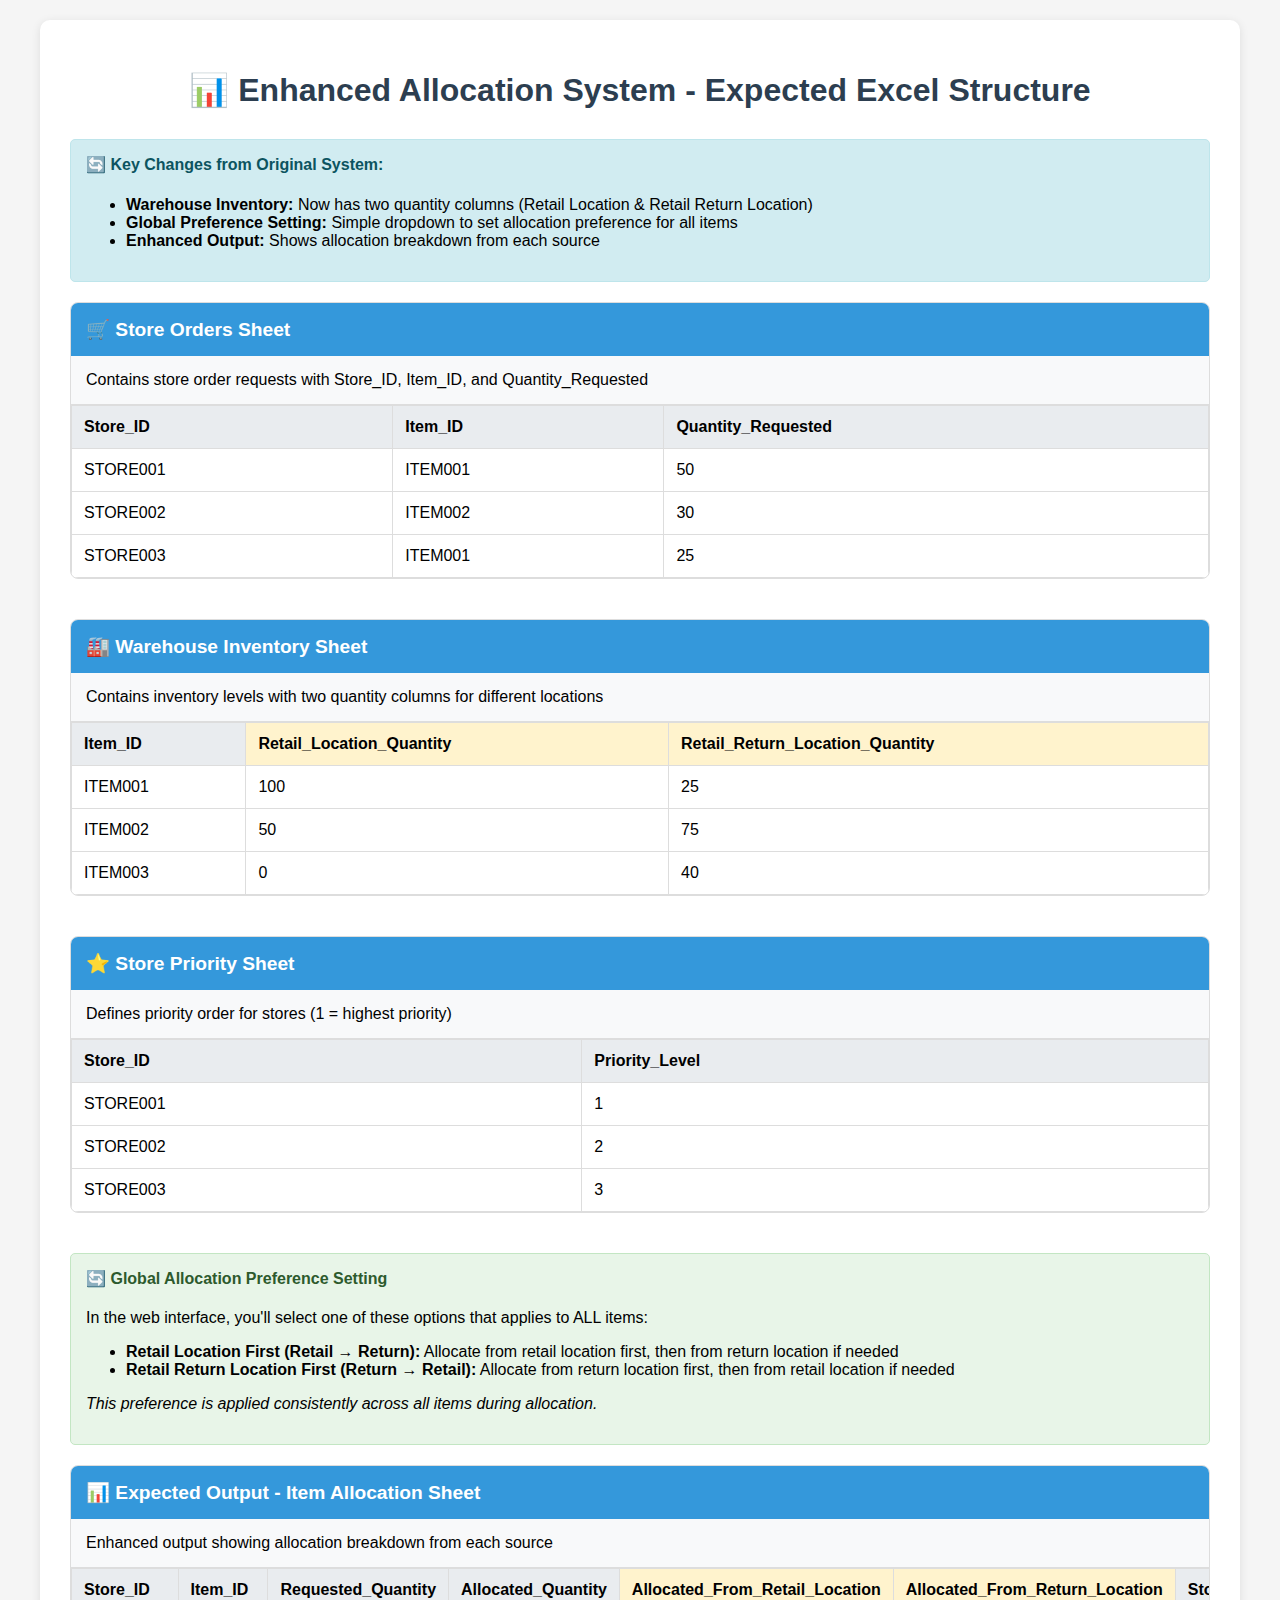
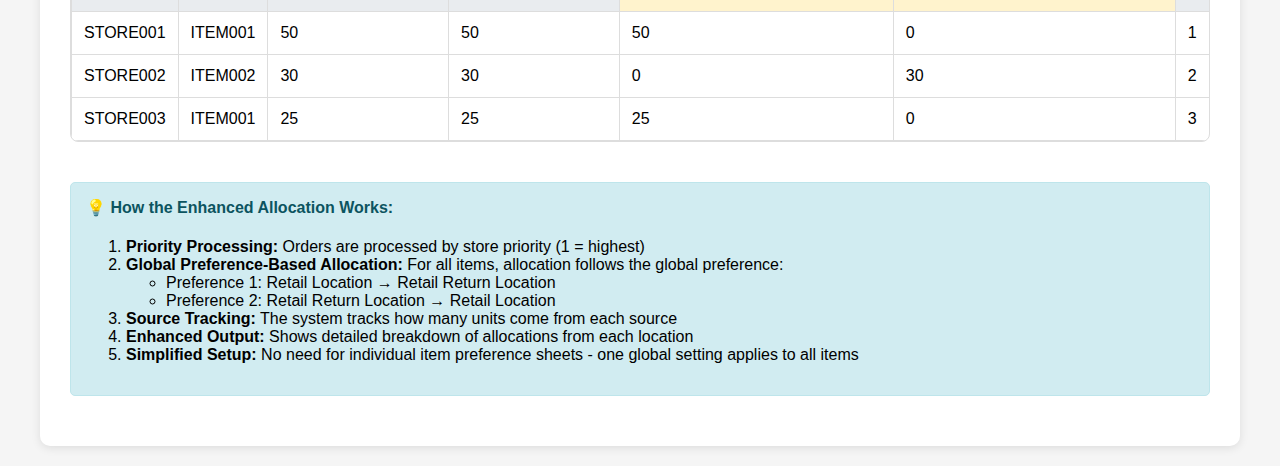
<file: sample_structure.html>
<!DOCTYPE html>
<html lang="en">
<head>
    <meta charset="UTF-8">
    <meta name="viewport" content="width=device-width, initial-scale=1.0">
    <title>Sample Excel Structure - Enhanced Allocation System</title>
    <style>
        body {
            font-family: Arial, sans-serif;
            max-width: 1200px;
            margin: 0 auto;
            padding: 20px;
            background: #f5f5f5;
        }
        .container {
            background: white;
            padding: 30px;
            border-radius: 10px;
            box-shadow: 0 2px 10px rgba(0,0,0,0.1);
        }
        h1 {
            color: #2c3e50;
            text-align: center;
            margin-bottom: 30px;
        }
        .sheet-example {
            margin-bottom: 40px;
            border: 1px solid #ddd;
            border-radius: 8px;
            overflow: hidden;
        }
        .sheet-title {
            background: #3498db;
            color: white;
            padding: 15px;
            font-weight: bold;
            font-size: 1.2rem;
        }
        .sheet-description {
            padding: 15px;
            background: #f8f9fa;
            border-bottom: 1px solid #ddd;
        }
        table {
            width: 100%;
            border-collapse: collapse;
        }
        th, td {
            border: 1px solid #ddd;
            padding: 12px;
            text-align: left;
        }
        th {
            background: #e9ecef;
            font-weight: bold;
        }
        .highlight {
            background: #fff3cd;
            font-weight: bold;
        }
        .note {
            background: #d1ecf1;
            border: 1px solid #bee5eb;
            border-radius: 5px;
            padding: 15px;
            margin: 20px 0;
        }
        .note h4 {
            margin-top: 0;
            color: #0c5460;
        }
        .preference-setting {
            background: #e8f5e8;
            border: 1px solid #c3e6c3;
            border-radius: 5px;
            padding: 15px;
            margin: 20px 0;
        }
        .preference-setting h4 {
            margin-top: 0;
            color: #2d5a2d;
        }
    </style>
</head>
<body>
    <div class="container">
        <h1>📊 Enhanced Allocation System - Expected Excel Structure</h1>
        
        <div class="note">
            <h4>🔄 Key Changes from Original System:</h4>
            <ul>
                <li><strong>Warehouse Inventory:</strong> Now has two quantity columns (Retail Location & Retail Return Location)</li>
                <li><strong>Global Preference Setting:</strong> Simple dropdown to set allocation preference for all items</li>
                <li><strong>Enhanced Output:</strong> Shows allocation breakdown from each source</li>
            </ul>
        </div>

        <div class="sheet-example">
            <div class="sheet-title">🛒 Store Orders Sheet</div>
            <div class="sheet-description">
                Contains store order requests with Store_ID, Item_ID, and Quantity_Requested
            </div>
            <table>
                <thead>
                    <tr>
                        <th>Store_ID</th>
                        <th>Item_ID</th>
                        <th>Quantity_Requested</th>
                    </tr>
                </thead>
                <tbody>
                    <tr>
                        <td>STORE001</td>
                        <td>ITEM001</td>
                        <td>50</td>
                    </tr>
                    <tr>
                        <td>STORE002</td>
                        <td>ITEM002</td>
                        <td>30</td>
                    </tr>
                    <tr>
                        <td>STORE003</td>
                        <td>ITEM001</td>
                        <td>25</td>
                    </tr>
                </tbody>
            </table>
        </div>

        <div class="sheet-example">
            <div class="sheet-title">🏭 Warehouse Inventory Sheet</div>
            <div class="sheet-description">
                Contains inventory levels with two quantity columns for different locations
            </div>
            <table>
                <thead>
                    <tr>
                        <th>Item_ID</th>
                        <th class="highlight">Retail_Location_Quantity</th>
                        <th class="highlight">Retail_Return_Location_Quantity</th>
                    </tr>
                </thead>
                <tbody>
                    <tr>
                        <td>ITEM001</td>
                        <td>100</td>
                        <td>25</td>
                    </tr>
                    <tr>
                        <td>ITEM002</td>
                        <td>50</td>
                        <td>75</td>
                    </tr>
                    <tr>
                        <td>ITEM003</td>
                        <td>0</td>
                        <td>40</td>
                    </tr>
                </tbody>
            </table>
        </div>

        <div class="sheet-example">
            <div class="sheet-title">⭐ Store Priority Sheet</div>
            <div class="sheet-description">
                Defines priority order for stores (1 = highest priority)
            </div>
            <table>
                <thead>
                    <tr>
                        <th>Store_ID</th>
                        <th>Priority_Level</th>
                    </tr>
                </thead>
                <tbody>
                    <tr>
                        <td>STORE001</td>
                        <td>1</td>
                    </tr>
                    <tr>
                        <td>STORE002</td>
                        <td>2</td>
                    </tr>
                    <tr>
                        <td>STORE003</td>
                        <td>3</td>
                    </tr>
                </tbody>
            </table>
        </div>

        <div class="preference-setting">
            <h4>🔄 Global Allocation Preference Setting</h4>
            <p>In the web interface, you'll select one of these options that applies to ALL items:</p>
            <ul>
                <li><strong>Retail Location First (Retail → Return):</strong> Allocate from retail location first, then from return location if needed</li>
                <li><strong>Retail Return Location First (Return → Retail):</strong> Allocate from return location first, then from retail location if needed</li>
            </ul>
            <p><em>This preference is applied consistently across all items during allocation.</em></p>
        </div>

        <div class="sheet-example">
            <div class="sheet-title">📊 Expected Output - Item Allocation Sheet</div>
            <div class="sheet-description">
                Enhanced output showing allocation breakdown from each source
            </div>
            <table>
                <thead>
                    <tr>
                        <th>Store_ID</th>
                        <th>Item_ID</th>
                        <th>Requested_Quantity</th>
                        <th>Allocated_Quantity</th>
                        <th class="highlight">Allocated_From_Retail_Location</th>
                        <th class="highlight">Allocated_From_Return_Location</th>
                        <th>Store_Priority</th>
                        <th>Global_Preference</th>
                        <th>Allocation_Date</th>
                    </tr>
                </thead>
                <tbody>
                    <tr>
                        <td>STORE001</td>
                        <td>ITEM001</td>
                        <td>50</td>
                        <td>50</td>
                        <td>50</td>
                        <td>0</td>
                        <td>1</td>
                        <td>1</td>
                        <td>2024-01-15</td>
                    </tr>
                    <tr>
                        <td>STORE002</td>
                        <td>ITEM002</td>
                        <td>30</td>
                        <td>30</td>
                        <td>0</td>
                        <td>30</td>
                        <td>2</td>
                        <td>2</td>
                        <td>2024-01-15</td>
                    </tr>
                    <tr>
                        <td>STORE003</td>
                        <td>ITEM001</td>
                        <td>25</td>
                        <td>25</td>
                        <td>25</td>
                        <td>0</td>
                        <td>3</td>
                        <td>1</td>
                        <td>2024-01-15</td>
                    </tr>
                </tbody>
            </table>
        </div>

        <div class="note">
            <h4>💡 How the Enhanced Allocation Works:</h4>
            <ol>
                <li><strong>Priority Processing:</strong> Orders are processed by store priority (1 = highest)</li>
                <li><strong>Global Preference-Based Allocation:</strong> For all items, allocation follows the global preference:
                    <ul>
                        <li>Preference 1: Retail Location → Retail Return Location</li>
                        <li>Preference 2: Retail Return Location → Retail Location</li>
                    </ul>
                </li>
                <li><strong>Source Tracking:</strong> The system tracks how many units come from each source</li>
                <li><strong>Enhanced Output:</strong> Shows detailed breakdown of allocations from each location</li>
                <li><strong>Simplified Setup:</strong> No need for individual item preference sheets - one global setting applies to all items</li>
            </ol>
        </div>
    </div>
</body>
</html>
</file>
